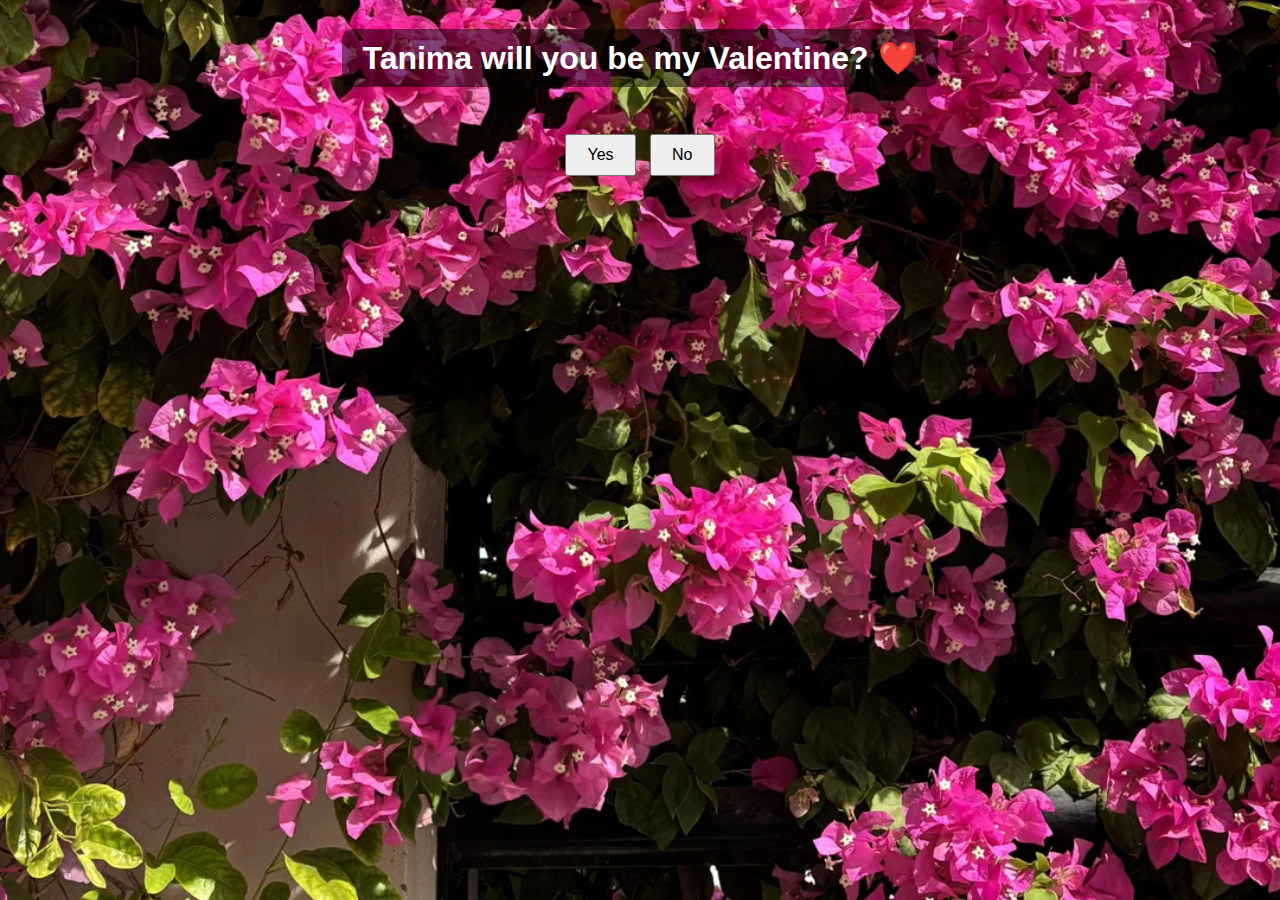
<file: index.html>
<!DOCTYPE html>
<html lang="en">
<head>
    <meta charset="UTF-8">
    <meta name="viewport" content="width=device-width, initial-scale=1.0">
    <title>Be My Valentine?</title>
    <link rel="stylesheet" href="styles.css">
    <style>
        body {
            text-align: center;
            background-image: url('bouganvil.webp');
            background-size: cover;
            background-position: center;
            font-family: Arial, sans-serif;
        }
        h1 {
            color: white;
            font-size: 2em;
            font-weight: bold;
        }
        .buttons {
            margin-top: 20px;
        }
        button {
            font-size: 16px;
            padding: 10px 20px;
            margin: 5px;
            cursor: pointer;
        }
    </style>
</head>
<body>
    <h1> Tanima will you be my Valentine? ❤️</h1>
    <div class="buttons" id="buttons-container">
        <button id="yes" onclick="showLove()">Yes</button>
        <button id="no" onclick="multiplyYes()">No</button>
    </div>

    <script>
        let firstClick = true;
        function multiplyYes() {
            if (firstClick) {
                setTimeout(() => alert("You are breaking my heart GOLDFISH"), 100);
                firstClick = false;
            } else {
                setTimeout(() => alert("Na ah nah"), 100);
            }
            let yesButton = document.createElement("button");
            yesButton.innerText = "Yes";
            yesButton.onclick = showLove;
            yesButton.style.margin = "5px";
            yesButton.style.padding = "10px 20px";
            yesButton.style.fontSize = "16px";
            document.getElementById("buttons-container").appendChild(yesButton);
        }

        function showLove() {
            window.location.href = 'yes.html';
        }
    </script>
</body>
</html>
</file>
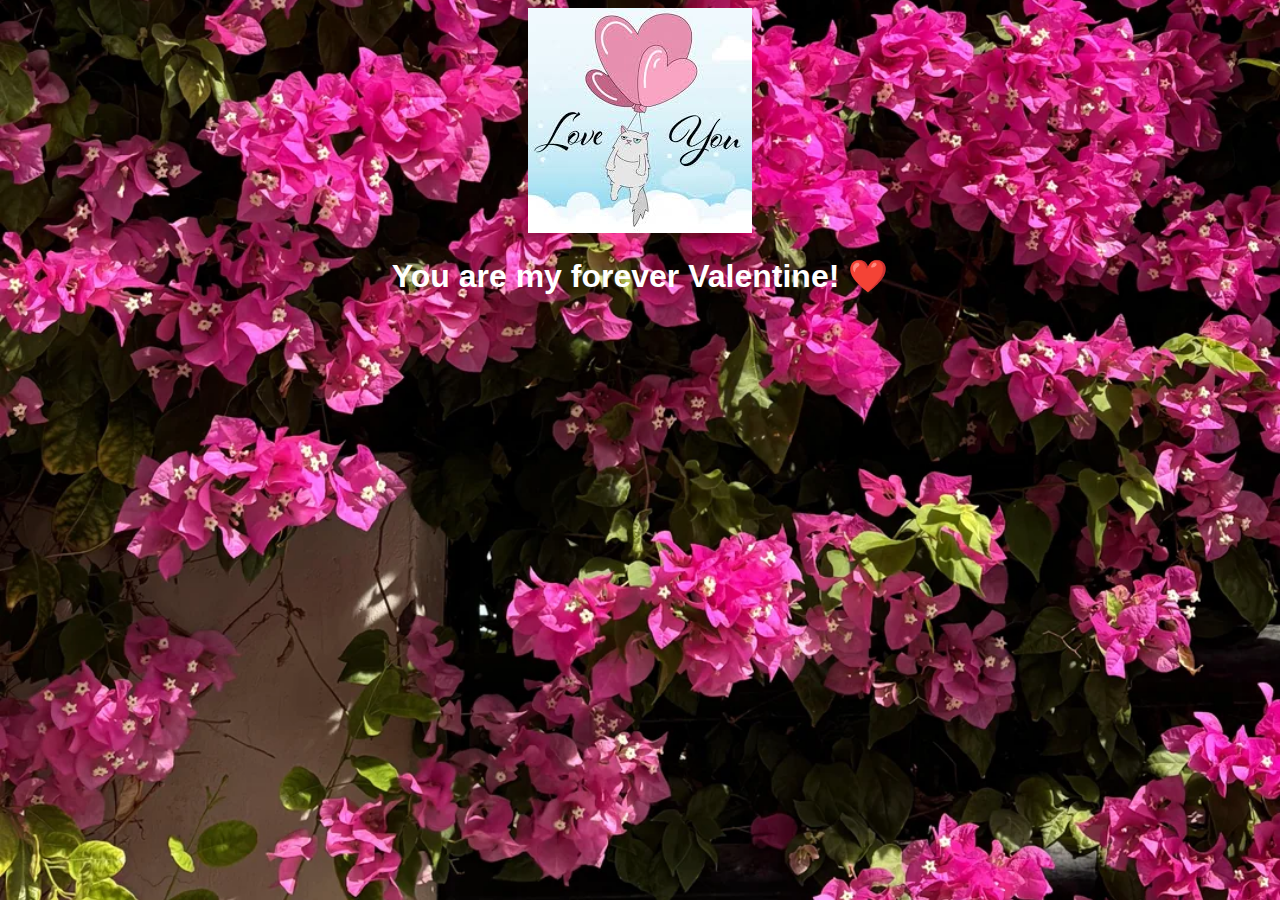
<file: yes.html>
<!DOCTYPE html>
<html lang="en">
<head>
    <meta charset="UTF-8">
    <meta name="viewport" content="width=device-width, initial-scale=1.0">
    <title>Forever Valentine</title>
    <link rel="stylesheet" href="styles.css">
    <style>
        body {
            background-color: pink;
            text-align: center;
        }
        .message {
            font-size: 2em;
            font-weight: bold;
            color: white;
            margin-top: 20px;
        }
        img {
            max-width: 100%;
            height: auto;
        }
    </style>
</head>
<body>
    <img src="images.jpeg" alt="Love You Cat">
    <div class="message">You are my forever Valentine! ❤️</div>
</body>
</html>
</file>
<file: styles.css>
body {
    text-align: center;
    background-image: url('bouganvil.webp');
    background-size: cover;
    background-position: center;
    font-family: Arial, sans-serif;
    position: relative;
}

h1 {
    color: white;
    font-size: 2.5em;
    font-weight: bold;
    background: rgba(0, 0, 0, 0.5); /* Adds a dark overlay */
    display: inline-block;
    padding: 10px 20px;
    border-radius: 10px;
}
</file>
